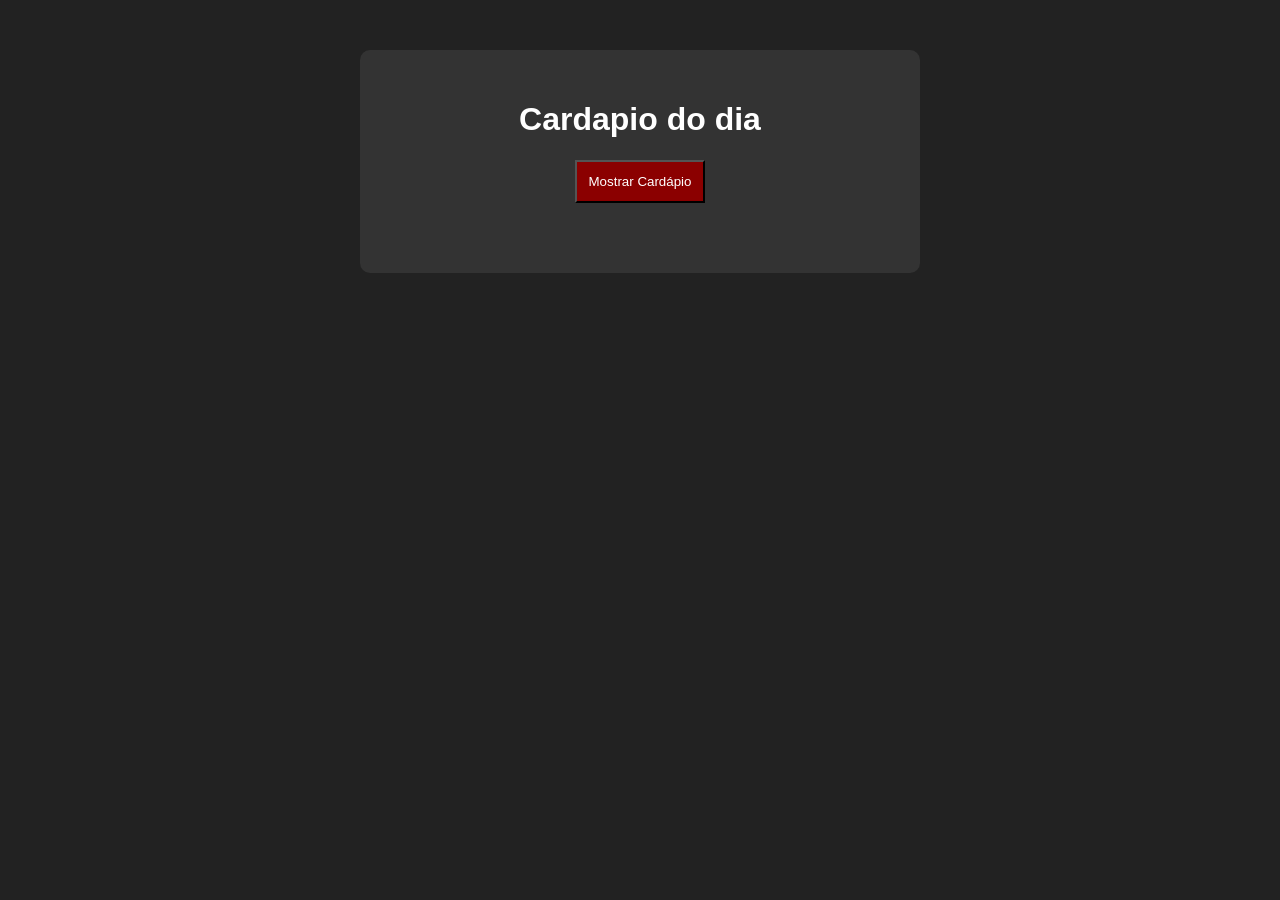
<file: 09-06.html>
<!DOCTYPE html>
<html lang="pt-br">
<head>
    <meta charset="UTF-8">
    <meta name="viewport" content="width=device-width, initial-scale=1.0">
    <title>Cardapio do restaurante</title>
    <link rel="stylesheet" href="style09.css">
</head>
<body>
    <div class="container">
        <h1>Cardapio do dia</h1>
        <button onclick="mostrarPratos()">Mostrar Cardápio</button>
        <div id="resultado"></div>
    </div>
    <script src="script09.js"></script>
</body>
</html>
</file>
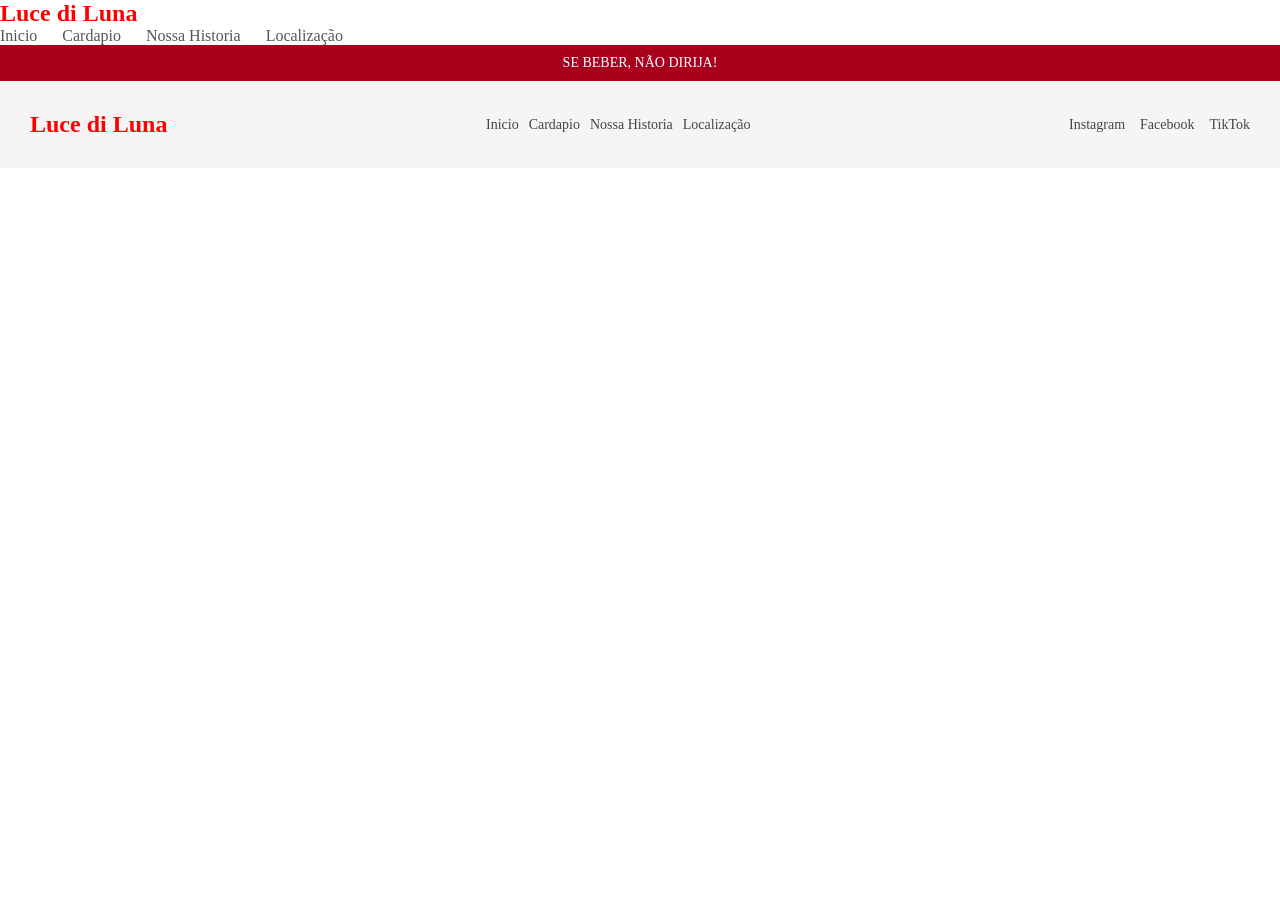
<file: 28.html>
<!DOCTYPE html>
<html lang="en">
<head>
    <meta charset="UTF-8">
    <meta name="viewport" content="width=device-width, initial-scale=1.0">
    <title>luce di Luna</title>
    <link rel="stylesheet" href="style.css">
</head>
<body>
    <header> <!--Parte superior do site-->
      <nav> <!--Criar o menu-->
        <h1 class="logo">Luce di Luna</h1> </h1>
        <ul class="menu-links">
            <a href="novo 28.html">Inicio</a>
            <a href="cardapio2.html">Cardapio</a>
            <a href="nossaHistoria.html">Nossa Historia</a>
            <a href="localizacao.html">Localização</a>
        </ul>
      </nav>   
      <footer><!--Rodape-->
        <!--Barra vermelha -->
        <div class="barra-alerta">
        <p>SE BEBER, NÃO DIRIJA!</p>
      </div>
        <!--Conteudo principal do rodape-->
        <div class="footer-container">
          <!--Logo-->
          <div class="footer-logo">
            <h2>Luce di Luna</h2>
          </div>
          <!--Link do site-->
          <div class="footer-link">
            <a href="novo 28.html">Inicio</a>
            <a href="cardapio2.html">Cardapio</a>
            <a href="nossaHistoria.html">Nossa Historia</a>
            <a href="localizacao.html">Localização</a>
          </div>
          <!--Redes Sociais-->
          <div class="footer-redes">
            <a href="#">Instagram</a>
            <a href="#">Facebook</a>
            <a href="#">TikTok</a>
          </div>
        </div>
      </footer>
    </header>
</body>
</html>
</file>
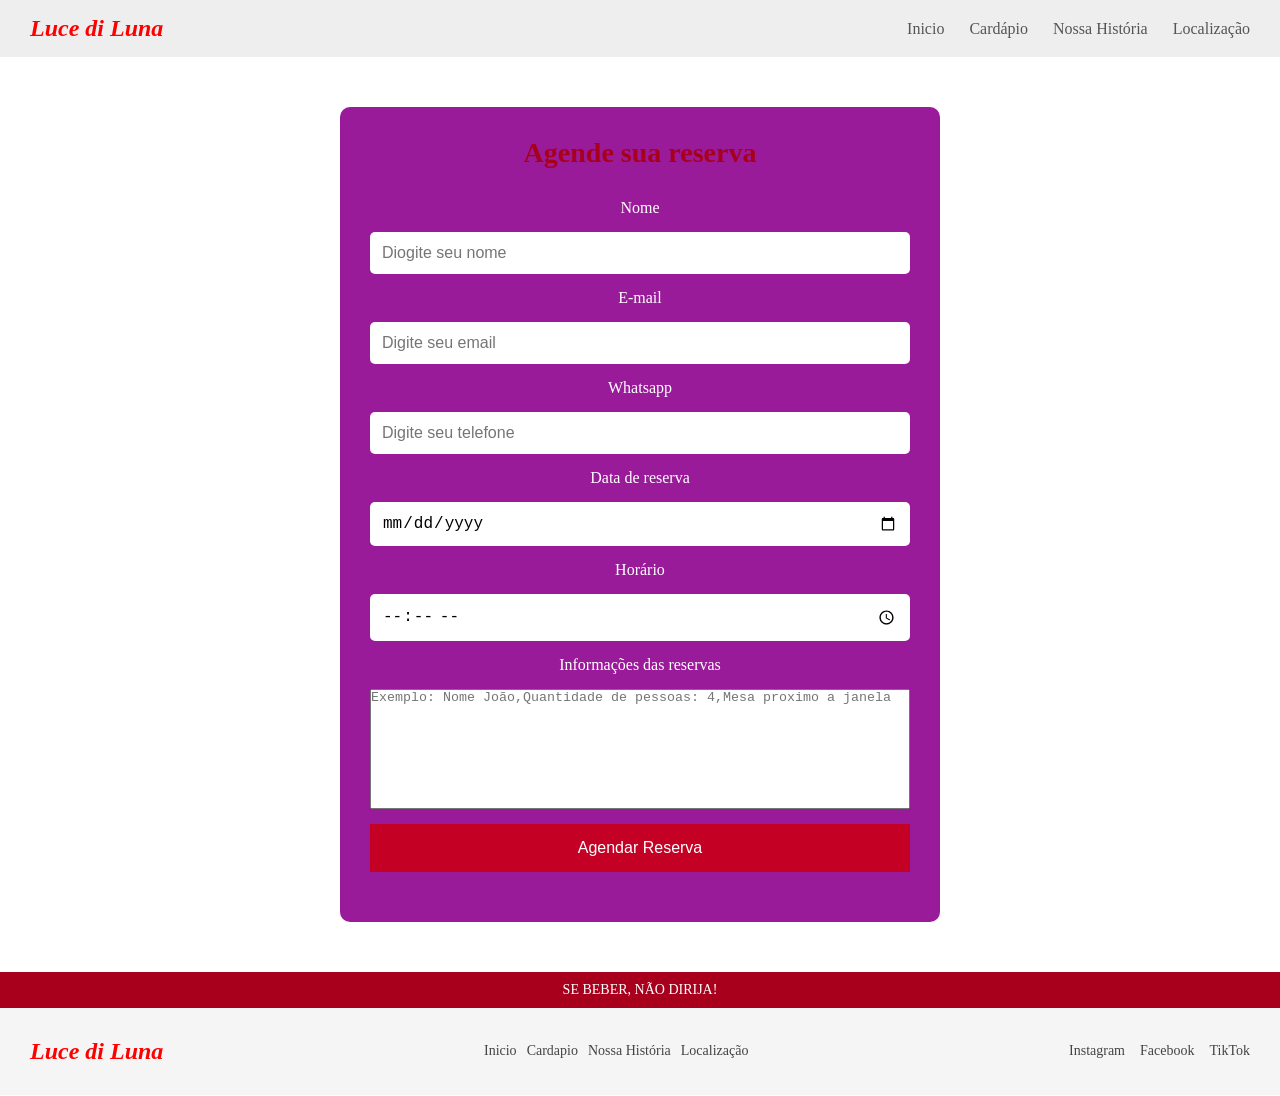
<file: contato.html>
<!DOCTYPE html>
<html lang="pt-br">
<head>
    <meta charset="UTF-8">
    <meta name="viewport" content="width=device-width, initial-scale=1.0">
    <link rel="stylesheet" href="style.css">
    <title>Luce di Luna</title>
    
</head>
<body>
    <header>
     <nav class="menu">
        <h1 class="logo"><em>Luce di Luna</em></h1>
        <ul class="menu-links">
<a href="index.html">Inicio</a>
<a href="cardapio.html">Cardápio</a>
<a href="nossaHistoria.html">Nossa História</a>
<a href="localizacao.html">Localização</a>
        </ul>
    </nav>
    </header>
    <section class="contato">
        <h1>Agende sua reserva</h1>
        <!--Formulário-->
        <form id="formReserva">
            <!--nome-->
            <label>Nome</label>
            <input type="text" id="nome" placeholder="Diogite seu nome" required>

            <!--email-->
            <label>E-mail</label>
            <input type="email" id="email" placeholder="Digite seu email">

            <!--whatsapp-->
            <label>Whatsapp</label>
            <input type="tel" id="Whatsapp" placeholder="Digite seu telefone">

            <!--Data-->
            <label>Data de reserva</label>
            <input type="date" id="data">

            <!--Horario-->
            <label>Horário</label>
            <input type="time" id="horario">

            <!--observações-->
            <label>Informações das reservas</label>
            <textarea id="mensagem" placeholder="Exemplo: Nome João,Quantidade de pessoas: 4,Mesa proximo a janela"></textarea>
            <!--botão-->
            <button type="submit">Agendar Reserva</button>
        </form>
        <!--mensagem-->
        <p id="resultado"></p>
    </section>
    <!--conecta com javascript-->
    <script src="script.js"></script>
    <footer><!--Rodapé-->
            <!--Barra vermelha-->
            <div class="barra-alerta">
                <p>SE BEBER, NÃO DIRIJA!</p>
            </div>
            <!--Conteudo principal do rodape-->
            <div class="footer-container">
                <!--Logo-->
                <div class="footer-logo">
                    <h2><em>Luce di Luna</em></h2>
                </div>
                <!--Link do site-->
                <div class="footer-link">
                    <a href="28-04-06.html">Inicio</a>
                    <a href="cardapio.html">Cardapio</a>
                    <a href="nossaHistoria.html">Nossa História</a>
                    <a href="localizacao.html">Localização</a>
                </div>
                <!--Redes sociais-->
                <div class="footer-redes">
                    <a href="#">Instagram</a>
                    <a href="#">Facebook</a>
                    <a href="#">TikTok</a>
                </div>
            </div>
        </footer>
</body>
</html>
</file>
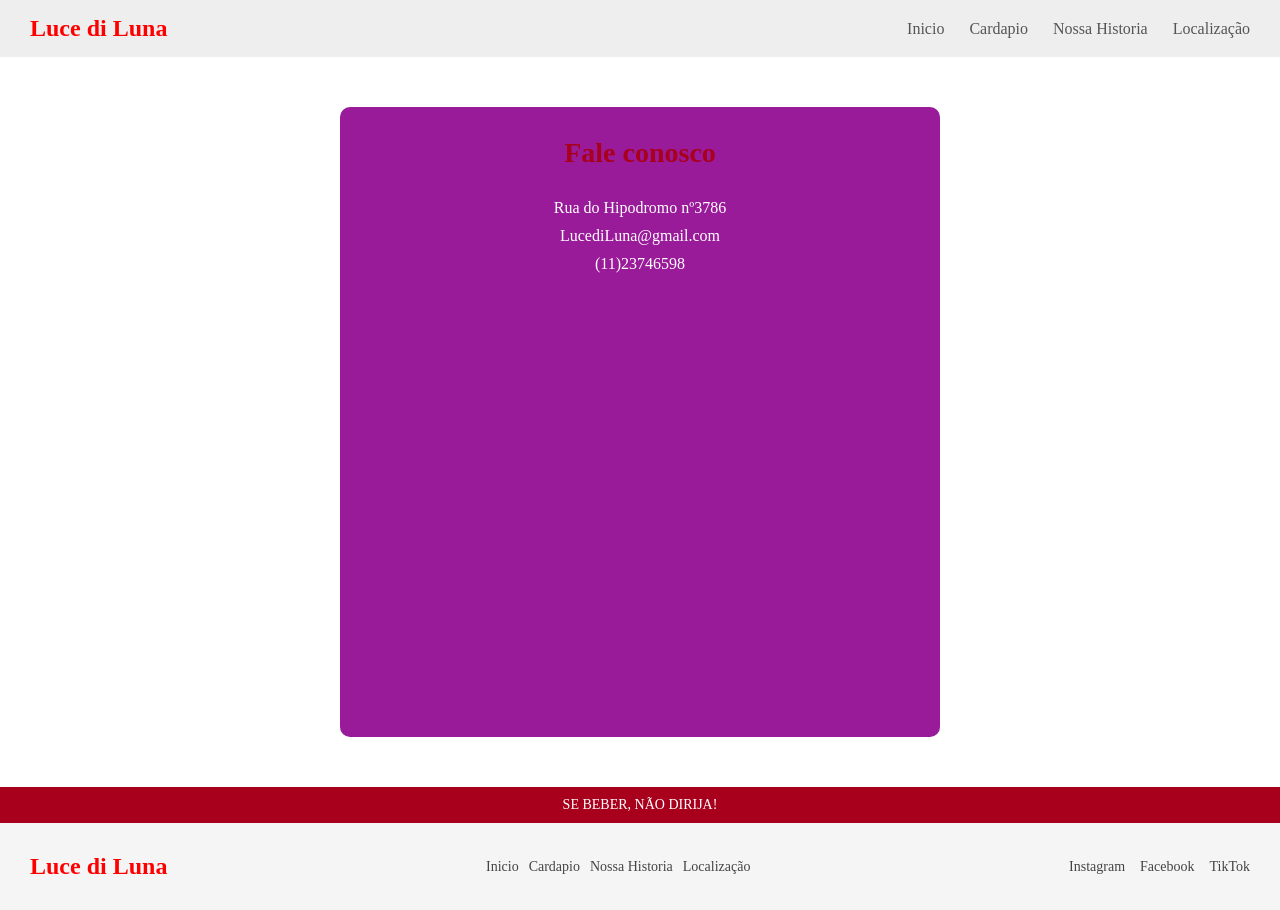
<file: localizacao.html>
<!DOCTYPE html>
<html lang="pt-br">
<head>
    <meta charset="UTF-8">
    <meta name="viewport" content="width=device-width, initial-scale=1.0">
    <title>Luce di Luna</title>
    <link rel="stylesheet" href="style.css">
</head>
<body>
    <header> <!--Parte superior do site-->
      <nav class="menu"> <!--Criar o menu-->
        <h1 class="logo">Luce di Luna</h1> </h1>
        <ul class="menu-links">
            <a href="28.html">Inicio</a>
            <a href="cardapio2.html">Cardapio</a>
            <a href="nossaHistoria.html">Nossa Historia</a>
            <a href="localizacao.html">Localização</a>
        </ul>
      </nav>   
      </header>
      <section class="contato">
        <h1>Fale conosco</h1>
        <div class="info-contato">
            <p>Rua do Hipodromo nº3786</p>
            <p>LucediLuna@gmail.com</p>
            <p>(11)23746598</p>
        </div>
        <!--Mapa-->
        <div class="mapa">
            <iframe src="https://www.google.com/maps/embed?pb=!1m18!1m12!1m3!1d3657.62961824658!2d-46.60920162398552!3d-23.545820361022763!2m3!1f0!2f0!3f0!3m2!1i1024!2i768!4f13.1!3m3!1m2!1s0x94ce5924608fb22b%3A0xb84b3cee5cbaa8b2!2zUnVhIEhpcMOzZHJvbW8sIDM3ODYgLSBCcsOhcywgU8OjbyBQYXVsbyAtIFNQ!5e0!3m2!1ses-419!2sbr!4v1778020705977!5m2!1ses-419!2sbr" width="600" height="450" style="border:0;" allowfullscreen="" loading="lazy" referrerpolicy="no-referrer-when-downgrade"></iframe>        </div>
      </section>
      <footer><!--Rodape-->
        <!--Barra vermelha -->
        <div class="barra-alerta">
        <p>SE BEBER, NÃO DIRIJA!</p>
      </div>
        <!--Conteudo principal do rodape-->
        <div class="footer-container">
          <!--Logo-->
          <div class="footer-logo">
            <h2>Luce di Luna</h2>
          </div>
          <!--Link do site-->
          <div class="footer-link">
            <a href="novo 28.html">Inicio</a>
            <a href="cardapio2.html">Cardapio</a>
            <a href="nossaHistoria.html">Nossa Historia</a>
            <a href="localizacao.html">Localização</a>
          </div>
          <!--Redes Sociais-->
          <div class="footer-redes">
            <a href="#">Instagram</a>
            <a href="#">Facebook</a>
            <a href="#">TikTok</a>
          </div>
        </div>
      </footer>
    </header>
</body>
</html>
</file>
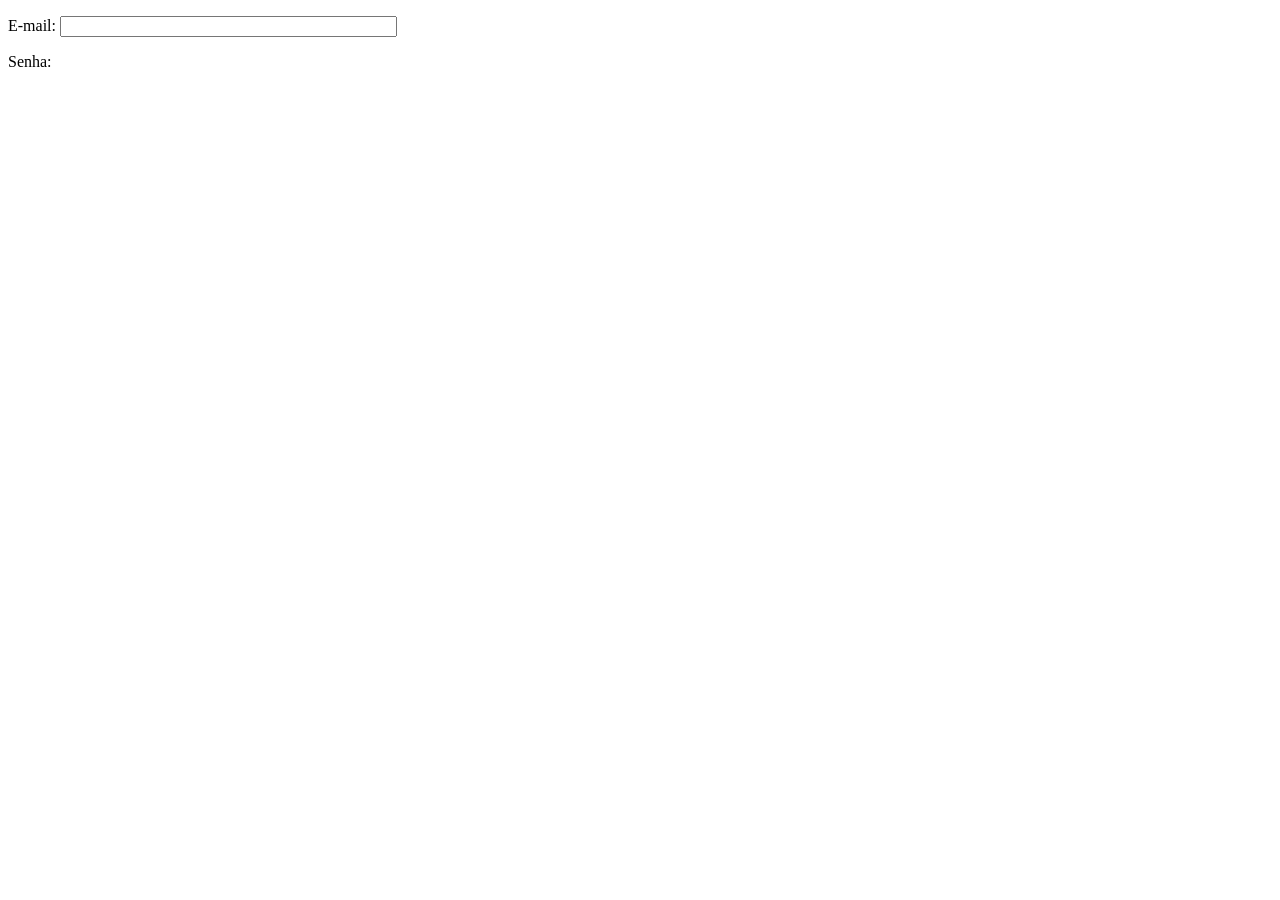
<file: login.html>
<!DOCTYPE html>
<html lang="en">
<head>
    <meta charset="UTF-8">
    <meta name="viewport" content="width=device-width, initial-scale=1.0">
    <title>HOME</title>
</head>
<body>
    <form method="POST" action="login.php">
        <p aling="center">E-mail:
            <input type="text" name="email" size="40"></p>
            <p aling="center">Senha: <input</p>
    </form>
</body>
</html>
</file>
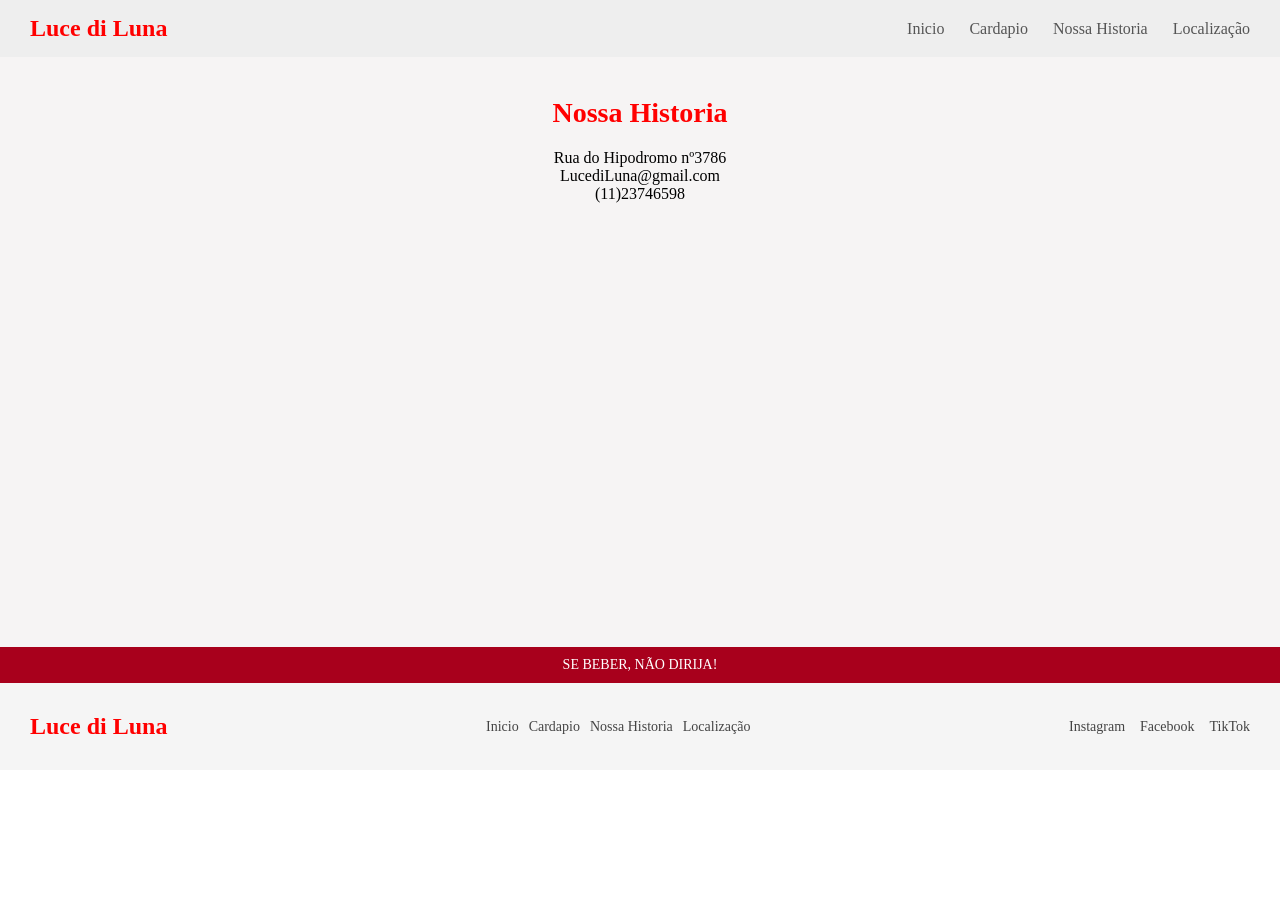
<file: nossaHistoria.html>
<!DOCTYPE html>
<html lang="pt-br">
<head>
    <meta charset="UTF-8">
    <meta name="viewport" content="width=device-width, initial-scale=1.0">
    <title>Luce di Luna</title>
    <link rel="stylesheet" href="style.css">
</head>
<body>
    <header> <!--Parte superior do site-->
      <nav class="menu"> <!--Criar o menu-->
        <h1 class="logo">Luce di Luna</h1> </h1>
        <ul class="menu-links">
            <a href="28.html">Inicio</a>
            <a href="cardapio2.html">Cardapio</a>
            <a href="nossaHistoria.html">Nossa Historia</a>
            <a href="localizacao.html">Localização</a>
        </ul>
      </nav>   
      </header>
      <section class="nossaHistoria">
        <h1>Nossa Historia</h1>
        <div class="info-nossaHistoria">
            <p>Rua do Hipodromo nº3786</p>
            <p>LucediLuna@gmail.com</p>
            <p>(11)23746598</p>
        </div>
        <!--Mapa-->
        <div class="mapa">
            <iframe src="https://www.google.com/maps/embed?pb=!1m18!1m12!1m3!1d3657.62961824658!2d-46.60920162398552!3d-23.545820361022763!2m3!1f0!2f0!3f0!3m2!1i1024!2i768!4f13.1!3m3!1m2!1s0x94ce5924608fb22b%3A0xb84b3cee5cbaa8b2!2zUnVhIEhpcMOzZHJvbW8sIDM3ODYgLSBCcsOhcywgU8OjbyBQYXVsbyAtIFNQ!5e0!3m2!1ses-419!2sbr!4v1778020705977!5m2!1ses-419!2sbr" width="600" height="450" style="border:0;" allowfullscreen="" loading="lazy" referrerpolicy="no-referrer-when-downgrade"></iframe>        </div>
      </section>
      <footer><!--Rodape-->
        <!--Barra vermelha -->
        <div class="barra-alerta">
        <p>SE BEBER, NÃO DIRIJA!</p>
      </div>
        <!--Conteudo principal do rodape-->
        <div class="footer-container">
          <!--Logo-->
          <div class="footer-logo">
            <h2>Luce di Luna</h2>
          </div>
          <!--Link do site-->
          <div class="footer-link">
            <a href="novo 28.html">Inicio</a>
            <a href="cardapio2.html">Cardapio</a>
            <a href="nossaHistoria.html">Nossa Historia</a>
            <a href="localizacao.html">Localização</a>
          </div>
          <!--Redes Sociais-->
          <div class="footer-redes">
            <a href="#">Instagram</a>
            <a href="#">Facebook</a>
            <a href="#">TikTok</a>
          </div>
        </div>
      </footer>
    </header>
</body>
</html>
</file>
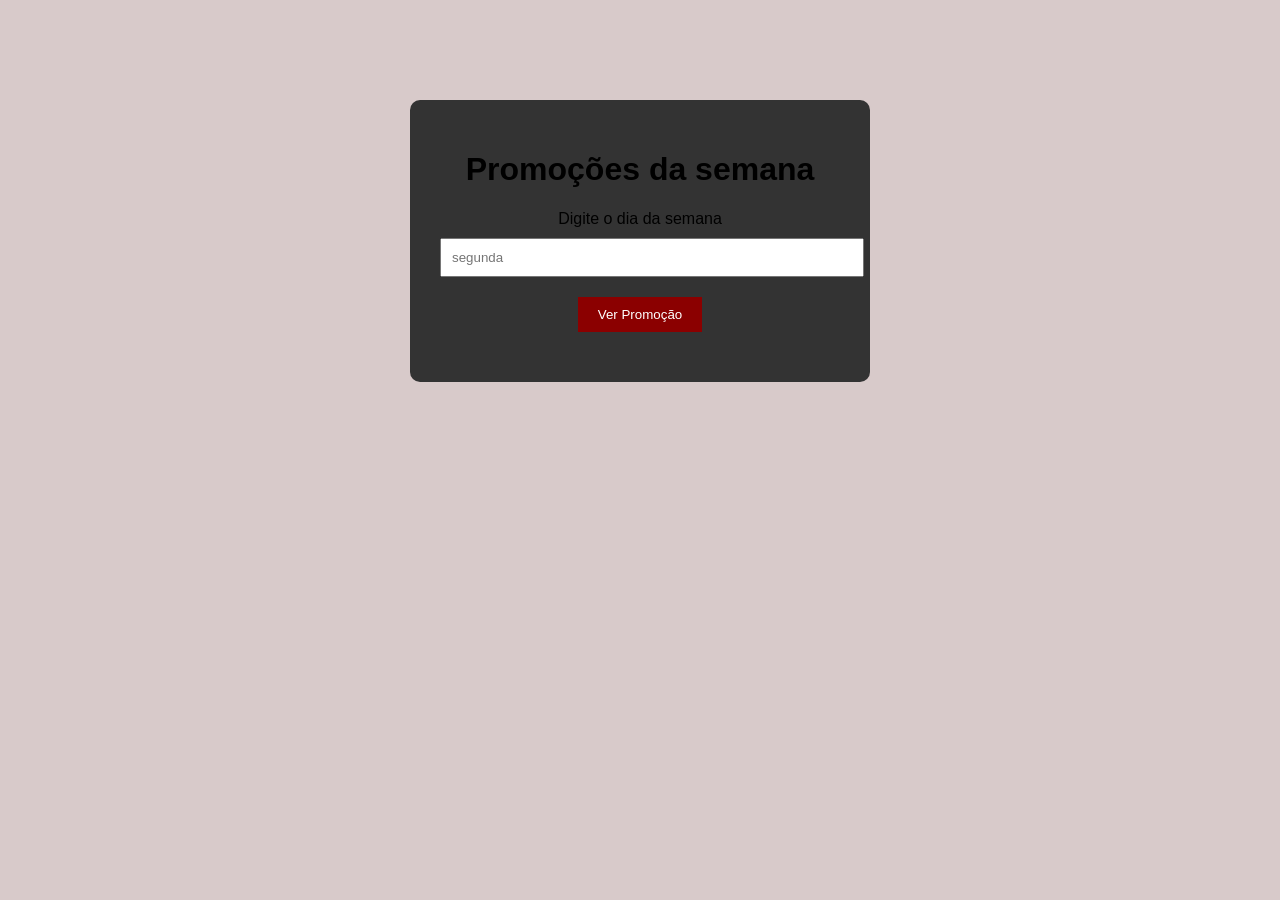
<file: promocao.html>
<!DOCTYPE html>
<html lang="en">
<head>
    <meta charset="UTF-8">
    <meta name="viewport" content="width=device-width, initial-scale=1.0">
    <title>Promoções Restaurante</title>
    <link rel="stylesheet" href="styleR.css">
</head>
<body>
    <div class="container">
        <h1>Promoções da semana</h1>
        <div class="formulario">
            <label>Digite o dia da semana</label>
            <input type="text" id="dia" placeholder="segunda">
            <button onclick="verificarPromocao()">Ver Promoção</button>
        </div>
        <p id="resultado"></p>
    </div>
    <script src="scriptP.js"></script>
</body>
</html>
</file>
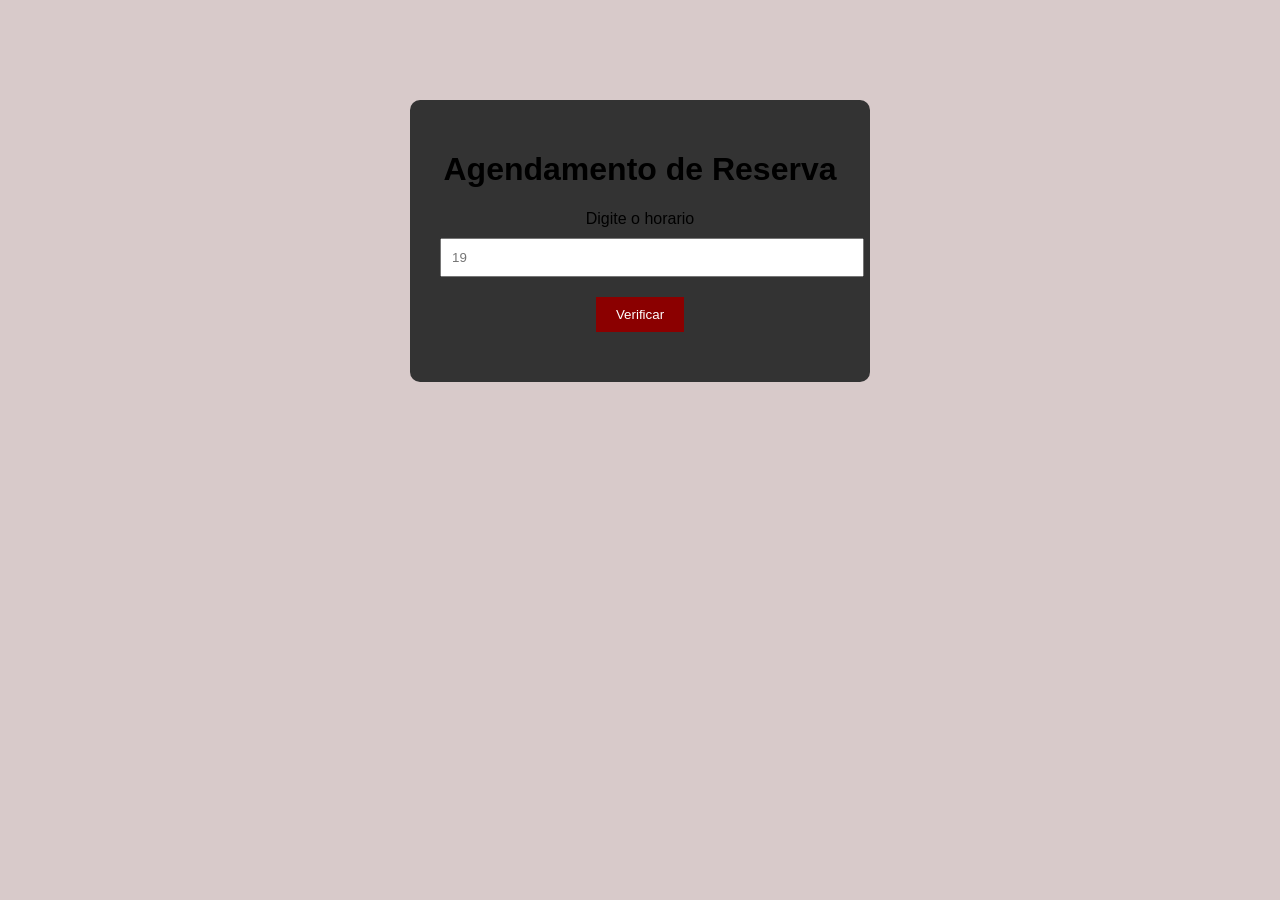
<file: reserva.html>
<!DOCTYPE html>
<html lang="pt-br">
<head>
    <meta charset="UTF-8">
    <meta name="viewport" content="width=device-width, initial-scale=1.0">
    <title>Reserva</title>
    <link rel="stylesheet" href="styleR.css">
</head>
<body>
    <div class="container">
        <h1>Agendamento de Reserva</h1>
        <div class="formulario">
            <label for="horario">Digite o horario</label>
            <input type= "number" id="horario" placeholder="19">
            <button onclick="verificarReserva()">Verificar</button>
        </div>
        <p id="resultado"></p>
    </div>
    <script src="scriptR.js">S</script>
</body>
</html>
</file>
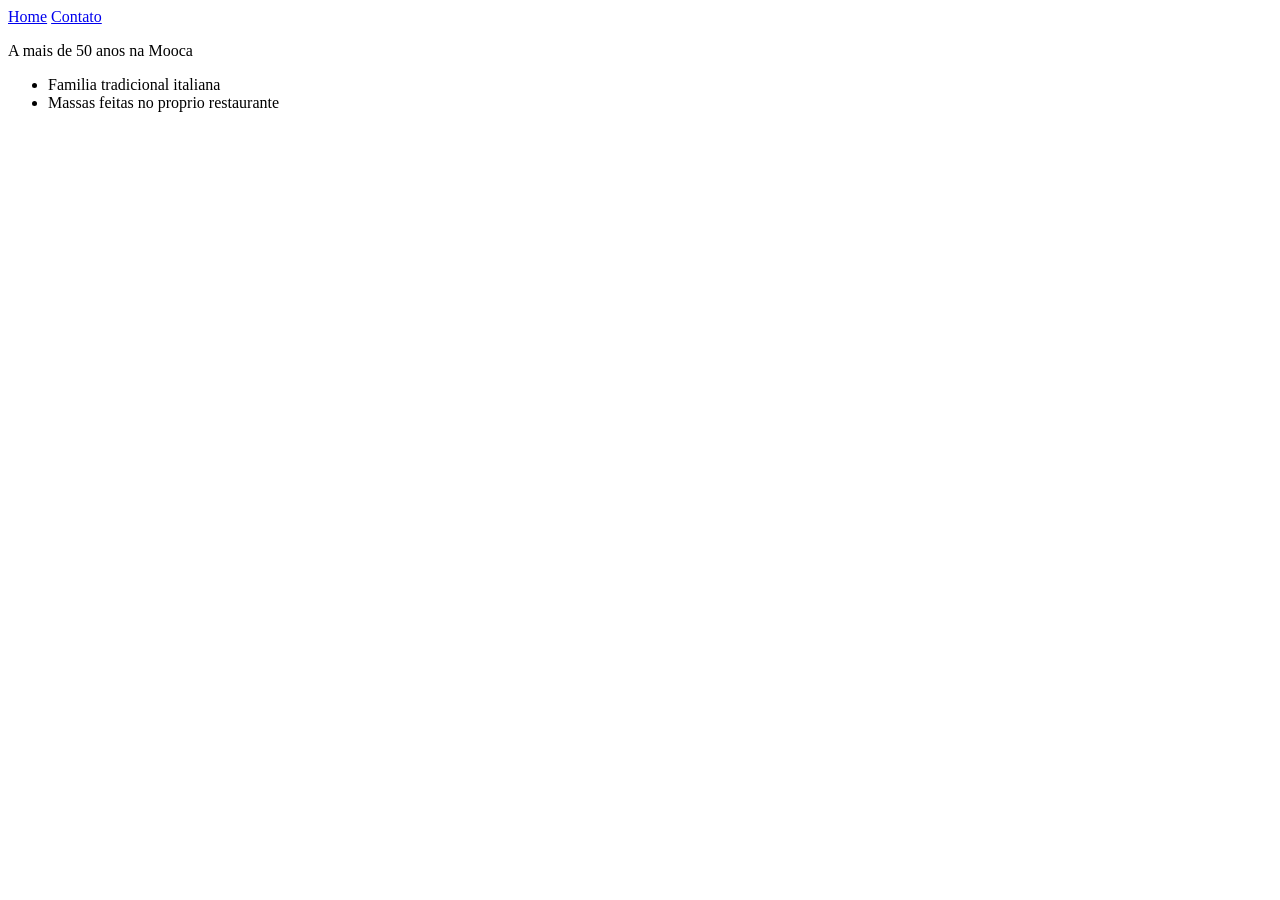
<file: sobre.html>
<!DOCTYPE html>
<html lang="pt-br">
<head>
    <meta charset="UTF-8">
    <meta name="viewport" content="width=device-width, initial-scale=1.0">
    <title>Sobre</title>
</head>
<body>
    <nav>
        <a href="index.html">Home</a>
        <a href="contato.html">Contato</a>
    </nav>
    <p>A mais de 50 anos na Mooca</p>
    <!--lista desordenada-->
    <ul>
        <li>Familia tradicional italiana</li>
        <li>Massas feitas no proprio restaurante</li>
    </ul>
</body>
</html>
</file>
<file: style09.css>
body{
    background-color: #222;
    color: white;
    font-family: Arial;
    text-align: center;
}

.container{
    width: 500px;
    margin: 50px auto;
    background-color: #333;
    padding: 30px;
    border-radius: 10px;
    text-align: center;
}
button{
    padding: 12px;
    background-color: darkred;
    color: white;
    cursor: pointer;
    margin-bottom: 20px;
}
button:hover{
    background-color: red;
}
#resultado {
    text-align: left;
    margin-top: 20px;
    line-height: 2;

}











input, text{
    padding: 12px;
    border: none;
    border-radius: 5px;
    font-size: 16px;
}
text{
    height: 120px;
    resize: none;
}

#resultado{
    margin-top: 20px;
    text-align: center;
    font-weight: bold;
}
</file>
<file: style.css>
/*Reset,tira a margim*/
*{
    margin: 0;
    padding: 0;
    box-sizing: border-box;
}
/*Menu principal*/
.menu{
    display: flex;
    justify-content: space-between; /*separa a logo e o menu*/
    align-items: center;
    background-color: #eee;
    padding: 15px 30px;
}
/*logo*/
.logo{
    color: red;
    font-size: 24px;
    font-weight: bold;
}
/*Lista*/
.menu-links{
    list-style: none;
    display: flex;
    gap: 25px; /*espaço entre os itens*/
}
/*Link*/
.menu-links a{
    text-decoration: none;
    color: #555;
    font-size: 16px;
    transition: 0.3s;
}
/*Hover (efeito ao passar o mouse)*/
.menu-links a:hover{
    color: red;
}
/*Item ativo (inicio)*/
.menu-links .ativo{
    color: red;
    font-weight: bold;
}
.contato{
    background-color: #f6f4f4;
    color: #a8001c;
    text-align: center;
    padding: 40px 20px;
}
.contato h1{
    font-size: 28px;
    color: red;
    margin-bottom: 20px;
}
.info-contato{
    margin-bottom: 30px;
}
.info-contato p{
    font-size: 16px;
    margin: 10px 0;
}
/*Mapa*/
.mapa iframe{
    width: 80%; /*ocupa 80% da largura do  site*/
    height: 400px; /*altura do mapa*/
    border: 0; /*remove borda*/
}
/*Responsivo*/
@media (max-width: 600px){
    .contato{
        padding: 2px 10px; /*espaco em telas pequenas*/
    }
    .contato h1{
        font-size: 20px;
    }
    .contato p{
        font-size: 14px;
    }
    .mapa iframe{
        width:100%;
        height:300px;

    }
}
.nossaHistoria{
    background-color: #f6f4f4;
    color: black;
    text-align: center;
    padding: 40px 20px;
}
.nossaHistoria h1{
    font-size: 28px;
    color: red;
    margin-bottom: 20px;
}
/*Contato*/
.contato{
    max-width: 600px;
    margin: 50px auto;
    background-color: #9a1b9a;
    padding: 30px;
    border-radius: 10px;
    color: white;
}
.contato h1{
    text-align: center;
    margin-bottom: 30px;
    color: #a8001c;
}
form{
    display: flex;
    flex-direction: column;
    gap: 15px;
}
/*input*/
input, text{
    padding: 12px;
    border: none;
    border-radius: 5px;
    font-size: 16px;
}
textarea{
    height: 120px;
    resize: none;
}
/*botao*/
button{
    background-color: #c40024;
    color: white;
    border: none;
    padding: 15px;
    font-size: 16px;
    cursor: pointer;
    transition: 0.3s;
}
button:hover{
    background-color: #d92007ce;
}
#resultado{
    margin-top: 20px;
    text-align: center;
    font-weight: bold;
}
/*footer*/
/*Barra vermelha superior*/
.barra-alerta{
    background-color: #a8001c;
    color: white;
    text-align: center;
    padding: 10px;
    font-size: 14px;
}
/*container principal do footer*/
.footer-container{
    display: flex;
    justify-content: space-between;
    align-items: center;
    background-color: #f5f5f5;
    padding: 30px;
    flex-wrap: wrap;
}
/*Logo*/
.footer-logo h2{
    color: red;
}
/*link do site*/
.footer-link{
    display: flex;
    /*flex-direction: column;*/
    gap: 10px;
}
.footer-link a{
    text-decoration: none;
    color: #444;
    font-size: 14px;
}
.footer-link a:hover{
    color: #a8001c;
}
/*Redes sociais*/
.footer-redes{
    display: flex;
    gap: 15px;
}
.footer-redes a{
    text-decoration: none;
    color: #444;
    font-size: 14px;
}
.footer-redes a:hover{
    color: #a8001c;
}
/*Instagram*/
</file>
<file: styleR.css>
body{
    background-color: #d8caca;
    font-family: Arial;
}

.container{
    width: 400px;
    margin: 100px auto;
    background-color: #333;
    padding: 30px;
    border-radius:  10px;
    text-align: center;
}
input{
    width: 100%;
    padding: 10px;
    margin-top: 10px;
    margin-bottom: 20px;
}
button{
    background-color: darkred;
    color: white;
    border: none;
    padding: 10px 20px;
    cursor: pointer;
}
#resultado{
    margin-top: 20px;
    font-size: 20px;
    font-weight: bold;
}
@media (max-width:600px){
    .container{
        margin: 20px;
        padding: 20px;
    }
}
</file>
